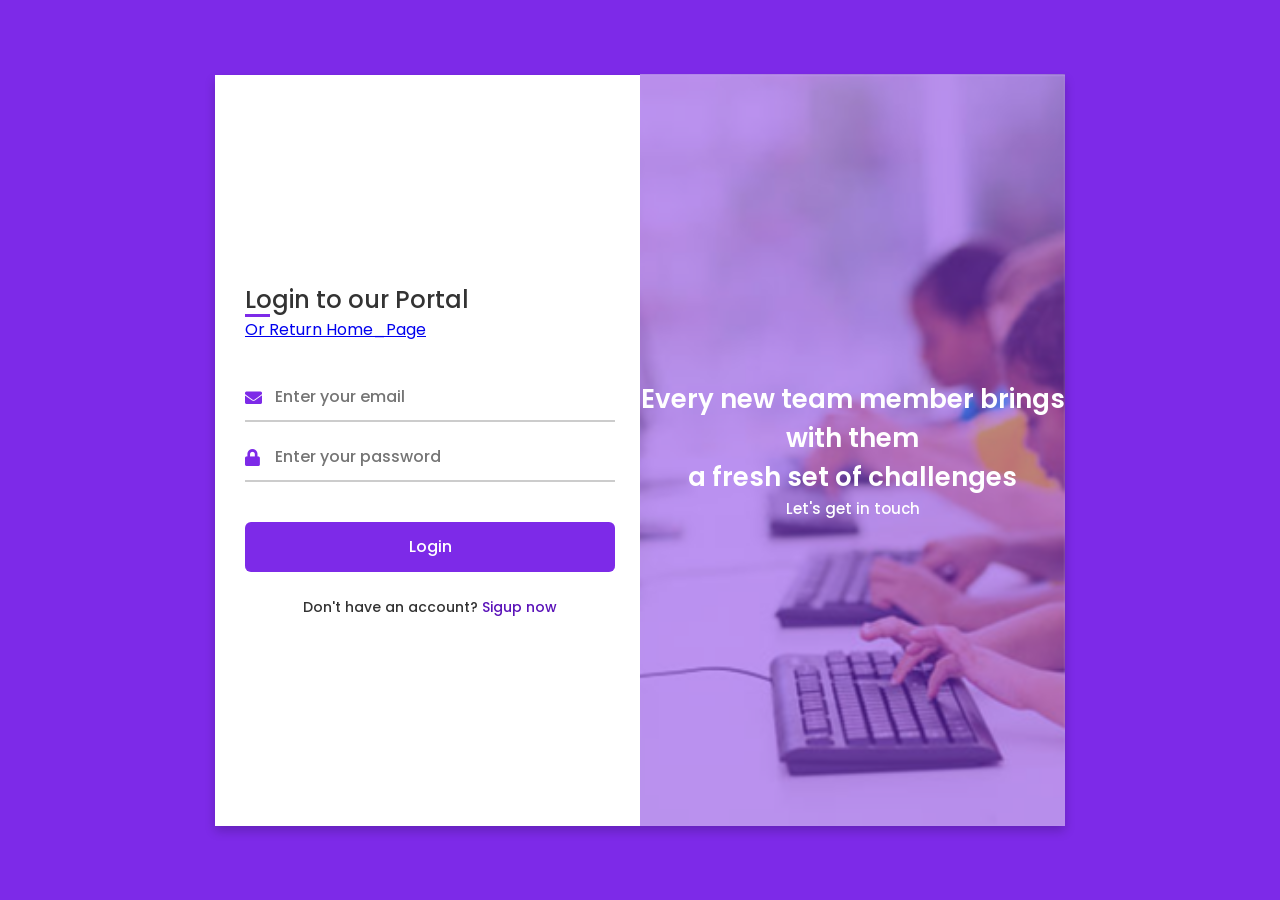
<file: lab_task_7/LT_7_employee/Login_registration_project/index.html>
<!DOCTYPE html>
<html lang="en" dir="ltr">
  <head>
    <meta charset="UTF-8">
    <title> Login and Registration Form::</title>
    <link rel="stylesheet" href="style.css">
    <!-- Fontawesome CDN Link -->
    <link rel="stylesheet" href="https://cdnjs.cloudflare.com/ajax/libs/font-awesome/5.15.3/css/all.min.css">
    <meta name="viewport" content="width=device-width, initial-scale=1.0">
   </head>
<body>
<div class="container">
    <input type="checkbox" id="flip">
    <div class="cover">
      <div class="front">
        <img src="./portal_images/coverlogin.jpg" alt="Images">
        <div class="text">
          <span class="text-1">Every new team member brings with them <br> a fresh set of challenges</span>
          <span class="text-2">Let's get in touch</span>
        </div>
      </div>
      <div class="back">
        <img class="backImg" src="./portal_images/super-shop-bangladesh.jpg "alt="Images" >
        <div class="text">
          <span class="text-1">Super Shop Management <br> System</span>
          <span class="text-2">Let's get in touch</span>
        </div>
      </div>
    </div>
    <div class="forms">
        <div class="form-content">
          <div class="login-form">

            <div class="title">Login to our Portal</div>
             <a href="#">Or Return Home_Page</a>


          <form action="index.php" method="POST" enctype="multipart/form-data">
            <div class="input-boxes">
              <div class="input-box">
                <i class="fas fa-envelope"></i>
                <input type="text" placeholder="Enter your email" required name="lemail">
              </div>
              <div class="input-box">
                <i class="fas fa-lock"></i>
                <input type="password" placeholder="Enter your password" required name="lpass">
              </div>
              <!-- <div class="text"><a href="#">Forgot password?</a></div> -->
              <div class="button input-box">
                <input type="submit" value="Login" name="login">
              </div>
              <div class="text sign-up-text">Don't have an account? <label for="flip">Sigup now</label></div>
            </div>
        </form>
      </div>
  
    <div class="signup-form">
          <div class="title">Signup</div>
        <form action="index.php" method="post" enctype="multipart/form-data">
            <div class="input-boxes">
              <div class="input-box">
                <i class="fas fa-user"></i>
                <input type="text" placeholder="Enter your full name" required name="aname">
              </div>
              <div class="input-box">
                <i class="fas fa-envelope"></i>
                <input type="text" placeholder="Enter your new email" required name="aemail">
              </div>
              <div class="input-box">
                <i class="fas fa-envelope"></i>
                <input type="text" placeholder="Justify tAdmin email to access sigup" required name="temail">
               </div>
              <div class="input-box">
                <i class="fas fa-lock"></i>
                <input type="password" placeholder="Enter your password" required name="apass">
              </div>
              <div class="input-box">
                <i class="fas fa-map-marker-alt"></i>
                <input type="text" placeholder="address" required name="aaddress">
              </div>
              <div class="input-box">
                <i class="fas fa-id-card-alt"></i>
                <input type="text" placeholder="Contact +880" required name="acontact">
              </div>
              <div class="input-box">
                 <i class="fas fa-globe-asia"></i>
                <input type="text" placeholder="Country" required name="acountry">
              </div>
              <div class="input-box">
                <p>Type Selection:</p>
                 <select name="type2" required>
                    <option value="admin">admin</option>
                    <option value="manager">manager</option>
                    <option value="employee">employee</option>
                  </select>
              </div>
              <div class="button input-box">
                <input type="submit" value="Sign Up" name="signup">
              </div>
              <div class="text sign-up-text">Already have an account? <label for="flip">Login now</label></div>
            </div>
      </form>
    </div>
    </div>
  </div>
</body>
</html>
</file>
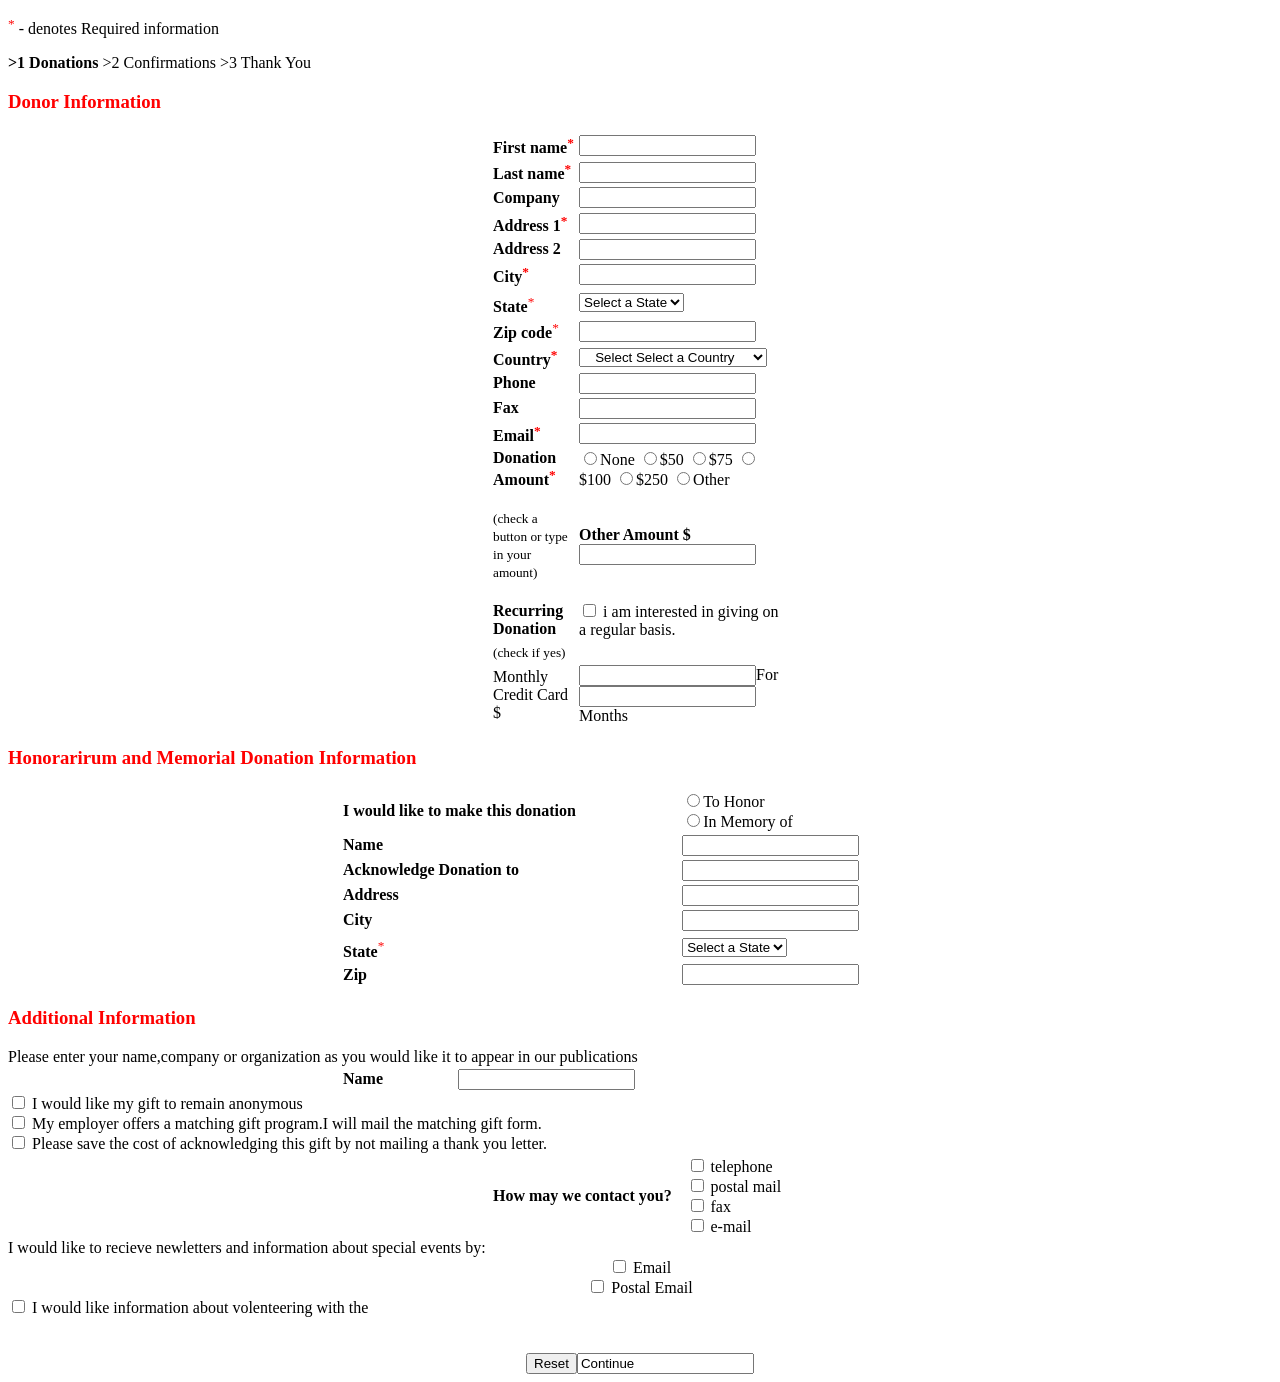
<file: lab_task_1/task1.html>
<!DOCTYPE html>
<html>
<style>
a:link {
  color: black;
  background-color: transparent;
  text-decoration: none;
}
sup{
   color:red;
   }
</style>
<body> 
 <p><sup>*</sup> - denotes Required information </p>
 <a href="https://Donations.com"><b> >1 Donations</b></a>
 <a href="https://confirmations.com"> >2 Confirmations</a> 
 <a href="https://confirmations.com"> >3 Thank You</a> 
 <h3 style="color:red;"><b>Donor Information</b></h3>
 
 <form action="/documents.php">
 <center>
 <table width="300">
  <tr>
  <td><label for="fname"><b>First name<sup>*</sup></b></label></td>
  <td><input type="text" id="fname" name="fname" value=""><br></td>
  </tr>
  <tr>
  <td><label for="lname"><b>Last name<sup>*</sup></b></label></td>
  <td><input type="text" id="lname" name="lname" value=""><br></td>
  </tr>
  <tr>
  <td><label for="company"><b>Company </b></label></td>
  <td><input type="text" id="company" name="company" value=""><br></td>
  </tr>
  <tr>
  <td><label for="add1"><b>Address 1<sup>*</sup></b> </label></td>
  <td><input type="text" id="add1" name="add1" value=""><br></td>
  </tr>
  <tr>
  <td><label for="add1"><b>Address 2 </b></label></td>
  <td><input type="text" id="add2" name="add2" value=""><br></td>
  </tr>
  <tr>
  <td><label for="city"><b>City<sup>*</sup></b></label></td>
  <td><input type="text" id="city" name="city" value=""><br></td>
  </tr>
  <tr>
  <td><b>State</b><sup>*<sup></td>
  <td>
  <select id="state" name="state">
   <option value="">Select a State</option>
   <option value="Jashar">Jashar</option>
   <option value="Rajshahi">Rajshahi</option>
   <option value="Chittagong">Chittagong</option>
   <option value="Khulna">Khulna</option>
   <option value="Barishal">Barishal</option>
   <option value="Maymansing">Maymansing</option>
   <option value="Rangpur">Rangpur</option>
   <option value="Sylhet">Sylhet</option>
   <option value="Comilla">Comilla</option>
  </select>
  </td>
  </tr>
  
  <tr>
  <td><b>Zip code</b><sup>*</sup></td>
  <td><input type="text" name="zip" value=""/></td>
  </tr>
  
    <td><b>Country<sup>*</sup></b></td>
  <td>
  <select id="country" name="country">
   <option value="">&nbsp&nbsp&nbspSelect Select a Country &nbsp&nbsp&nbsp</option>
   <option value=""></option>
   <option value=""></option>
   <option value=""></option>
   <option value=""></option>
   <option value=""></option>
   <option value=""></option>
   <option value=""></option>
  </select>
  </td>
  </tr>
  
  <tr>
  <td><b>Phone</b></td>
  <td><input type="text" name="phone" value=""/></td>
  </tr>
  
  <tr>
  <td><b>Fax</b></td>
  <td><input type="text" name="fax" value=""/></td>
  </tr>
  
  <tr>
  <td><b>Email<sup>*</sup></b></td>
  <td><input type="text" name="email" value=""/></td>
  </tr>
  
  <tr>
  <td><b>Donation Amount<sup>*</sup></b></td>
  <td>
  <input type="radio" name="amount" value=""/>None
  <input type="radio" name="amount" value="50"/>$50
  <input type="radio" name="amount" value="75"/>$75
  <input type="radio" name="amount" value="100"/>$100
  <input type="radio" name="amount" value="250"/>$250
  <input type="radio" name="amount" value=""/>Other
  </td>
  </tr>
  <tr>
  <td>
  <p><small>(check a button or type in your amount)</small></p>
  </td>
  <td><b>Other Amount $</b> <input type ="text" name="amount" value=""/></td>
  </tr>
  
  <tr>
  <td><b>Recurring Donation</b></td>
  <td><input type="checkbox" value=""/>
  i am interested in giving on a regular basis.</td>
  </tr>
  <tr>
  <td><small>(check if yes)</small></td>
  </tr>
  
  <tr>
  <td>Monthly Credit Card $</td><td><input type="text" name="amount" value="">For<input type="text"  name="months"value="">Months</td>
  </tr>
  </table>
  </center>
  
 <h3 style="color:red;"><b>Honorarirum and Memorial Donation Information</b></h3>
 <center>
 <table width="600">
 <tr>
 <td><b>I would like to make this donation</b></td>
 <td>
 <input type="radio" name="regard"/>To Honor<br>
 <input type="radio" name="regard"/>In Memory of
 </td>
 
 </tr>
 <tr>
 <td><b>Name </b></td><td><input type="text" name="dname"/>
 </tr>
 
 <tr>
 <td><b>Acknowledge Donation to </b></td><td><input type="text" name="rname"/>
 </tr>
 
  <tr>
 <td><b>Address </b></td><td><input type="text" name="dadd"/>
 </tr>
 
   <tr>
 <td><b>City </b></td><td><input type="text" name="dcity"/>
 </tr>
 
  <tr>
  <td><b>State</b><sup>*<sup></td>
  <td>
  <select id="state" name="dstate">
   <option value="">Select a State</option>
   <option value="Jashar">Jashar</option>
   <option value="Rajshahi">Rajshahi</option>
   <option value="Chittagong">Chittagong</option>
   <option value="Comilla">Comilla</option>
   <option value="Khulna">Khulna</option>
   <option value="Barishal">Barishal</option>
   <option value="Rangpur">Rangpur</option>
   <option value="Mymensingh">Mymensingh</option>
   <option value="Sylhet">Sylhet</option>
  </select>
  </td>
  </tr>
  
  <tr>
  <td><b>Zip </b></td>
  <td><input type="text" name="dzip" value=""/></td>
  </tr>
 
 </table>
 </center>
 
 <h3 style="color:red;"><b>Additional Information</b></h3>
 Please enter your name,company or organization as you would like it to appear in our publications
 
 <center>
 <table width="600">
  
  <tr>
  <td><b>Name </b></td>
  <td><input type="text" name="Oname" value=""/></td>
  </tr>
 
 
 </table>
 </center>

 
 <input type="checkbox" value=""/> I would like my gift to remain anonymous<br>
 <input type="checkbox" value=""/> My employer offers a matching gift program.I will mail the matching gift form.<br>
 <input type="checkbox" value=""/> Please save the cost of acknowledging this gift by not mailing a thank you letter.<br>
 
 
<center>
 <table width="300">
 <tr>
 <td><b>How may we contact you?</b></td>
 <td>
 
 
 
 <input type="checkbox" value=""/> telephone<br>
 <input type="checkbox" value=""/> postal mail<br>
 <input type="checkbox" value=""/> fax <br>
 <input type="checkbox" value=""/> e-mail  
 </td> 
 </tr>
 </table>
 </center> 
 I would like to recieve newletters and information about special events by:
 <center>
  <table width="600">

    <input type="checkbox" value=""/> Email<br>
    <input type="checkbox" value=""/> Postal Email

</table>
</center>
<input type="checkbox" value=""/> I would like information about volenteering with the<br><br><br>
<center>
  <table width="400">

<input type="Reset" value="Reset" class="Button"><input type="Continue" value="Continue" class="Button">

</table>
</center






 
 
 

  </form>
 
  

</body>
</html>
</file>
<file: lab_task_7/LT_7_employee/Login_registration_project/style.css>
/* Google Font Link */
@import url('https://fonts.googleapis.com/css2?family=Poppins:wght@200;300;400;500;600;700&display=swap');
*{
  margin: 0;
  padding: 0;
  box-sizing: border-box;
  font-family: "Poppins" , sans-serif;
}
body{
  min-height: 100vh;
  display: flex;
  align-items: center;
  justify-content: center;
  background: #7d2ae8;
  padding: 30px;
}
.container{
  position: relative;
  max-width: 850px;
  width: 100%;
  background: #fff;
  padding: 40px 30px;
  box-shadow: 0 5px 10px rgba(0,0,0,0.2);
  perspective: 2700px;
}
.container .cover{
  position: absolute;
  top: 0;
  left: 50%;
  height: 100%;
  width: 50%;
  z-index: 98;
  transition: all 1s ease;
  transform-origin: left;
  transform-style: preserve-3d;
}
.container #flip:checked ~ .cover{
  transform: rotateY(-180deg);
}
 .container .cover .front,
 .container .cover .back{
  position: absolute;
  top: 0;
  left: 0;
  height: 100%;
  width: 100%;
}
.cover .back{
  transform: rotateY(180deg);
  backface-visibility: hidden;
}
.container .cover::before,
.container .cover::after{
  content: '';
  position: absolute;
  height: 100%;
  width: 100%;
  background: #7d2ae8;
  opacity: 0.5;
  z-index: 12;
}
.container .cover::after{
  opacity: 0.3;
  transform: rotateY(180deg);
  backface-visibility: hidden;
}
.container .cover img{
  position: absolute;
  height: 100%;
  width: 100%;
  object-fit: cover;
  z-index: 10;
}
.container .cover .text{
  position: absolute;
  z-index: 130;
  height: 100%;
  width: 100%;
  display: flex;
  flex-direction: column;
  align-items: center;
  justify-content: center;
}
.cover .text .text-1,
.cover .text .text-2{
  font-size: 26px;
  font-weight: 600;
  color: #fff;
  text-align: center;
}
.cover .text .text-2{
  font-size: 15px;
  font-weight: 500;
}
.container .forms{
  height: 100%;
  width: 100%;
  background: #fff;
}
.container .form-content{
  display: flex;
  align-items: center;
  justify-content: space-between;
}
.form-content .login-form,
.form-content .signup-form{
  width: calc(100% / 2 - 25px);
}
.forms .form-content .title{
  position: relative;
  font-size: 24px;
  font-weight: 500;
  color: #333;
}
.forms .form-content .title:before{
  content: '';
  position: absolute;
  left: 0;
  bottom: 0;
  height: 3px;
  width: 25px;
  background: #7d2ae8;
}
.forms .signup-form  .title:before{
  width: 20px;
}
.forms .form-content .input-boxes{
  margin-top: 30px;
}
.forms .form-content .input-box{
  display: flex;
  align-items: center;
  height: 50px;
  width: 100%;
  margin: 10px 0;
  position: relative;
}
.form-content .input-box input{
  height: 100%;
  width: 100%;
  outline: none;
  border: none;
  padding: 0 30px;
  font-size: 16px;
  font-weight: 500;
  border-bottom: 2px solid rgba(0,0,0,0.2);
  transition: all 0.3s ease;
}
.form-content .input-box input:focus,
.form-content .input-box input:valid{
  border-color: #7d2ae8;
}
.form-content .input-box i{
  position: absolute;
  color: #7d2ae8;
  font-size: 17px;
}
.forms .form-content .text{
  font-size: 14px;
  font-weight: 500;
  color: #333;
}
.forms .form-content .text a{
  text-decoration: none;
}
.forms .form-content .text a:hover{
  text-decoration: underline;
}
.forms .form-content .button{
  color: #fff;
  margin-top: 40px;
}
.forms .form-content .button input{
  color: #fff;
  background: #7d2ae8;
  border-radius: 6px;
  padding: 0;
  cursor: pointer;
  transition: all 0.4s ease;
}
.forms .form-content .button input:hover{
  background: #5b13b9;
}
.forms .form-content label{
  color: #5b13b9;
  cursor: pointer;
}
.forms .form-content label:hover{
  text-decoration: underline;
}
.forms .form-content .login-text,
.forms .form-content .sign-up-text{
  text-align: center;
  margin-top: 25px;
}
.container #flip{
  display: none;
}
@media (max-width: 730px) {
  .container .cover{
    display: none;
  }
  .form-content .login-form,
  .form-content .signup-form{
    width: 100%;
  }
  .form-content .signup-form{
    display: none;
  }
  .container #flip:checked ~ .forms .signup-form{
    display: block;
  }
  .container #flip:checked ~ .forms .login-form{
    display: none;
  }
}
</file>
